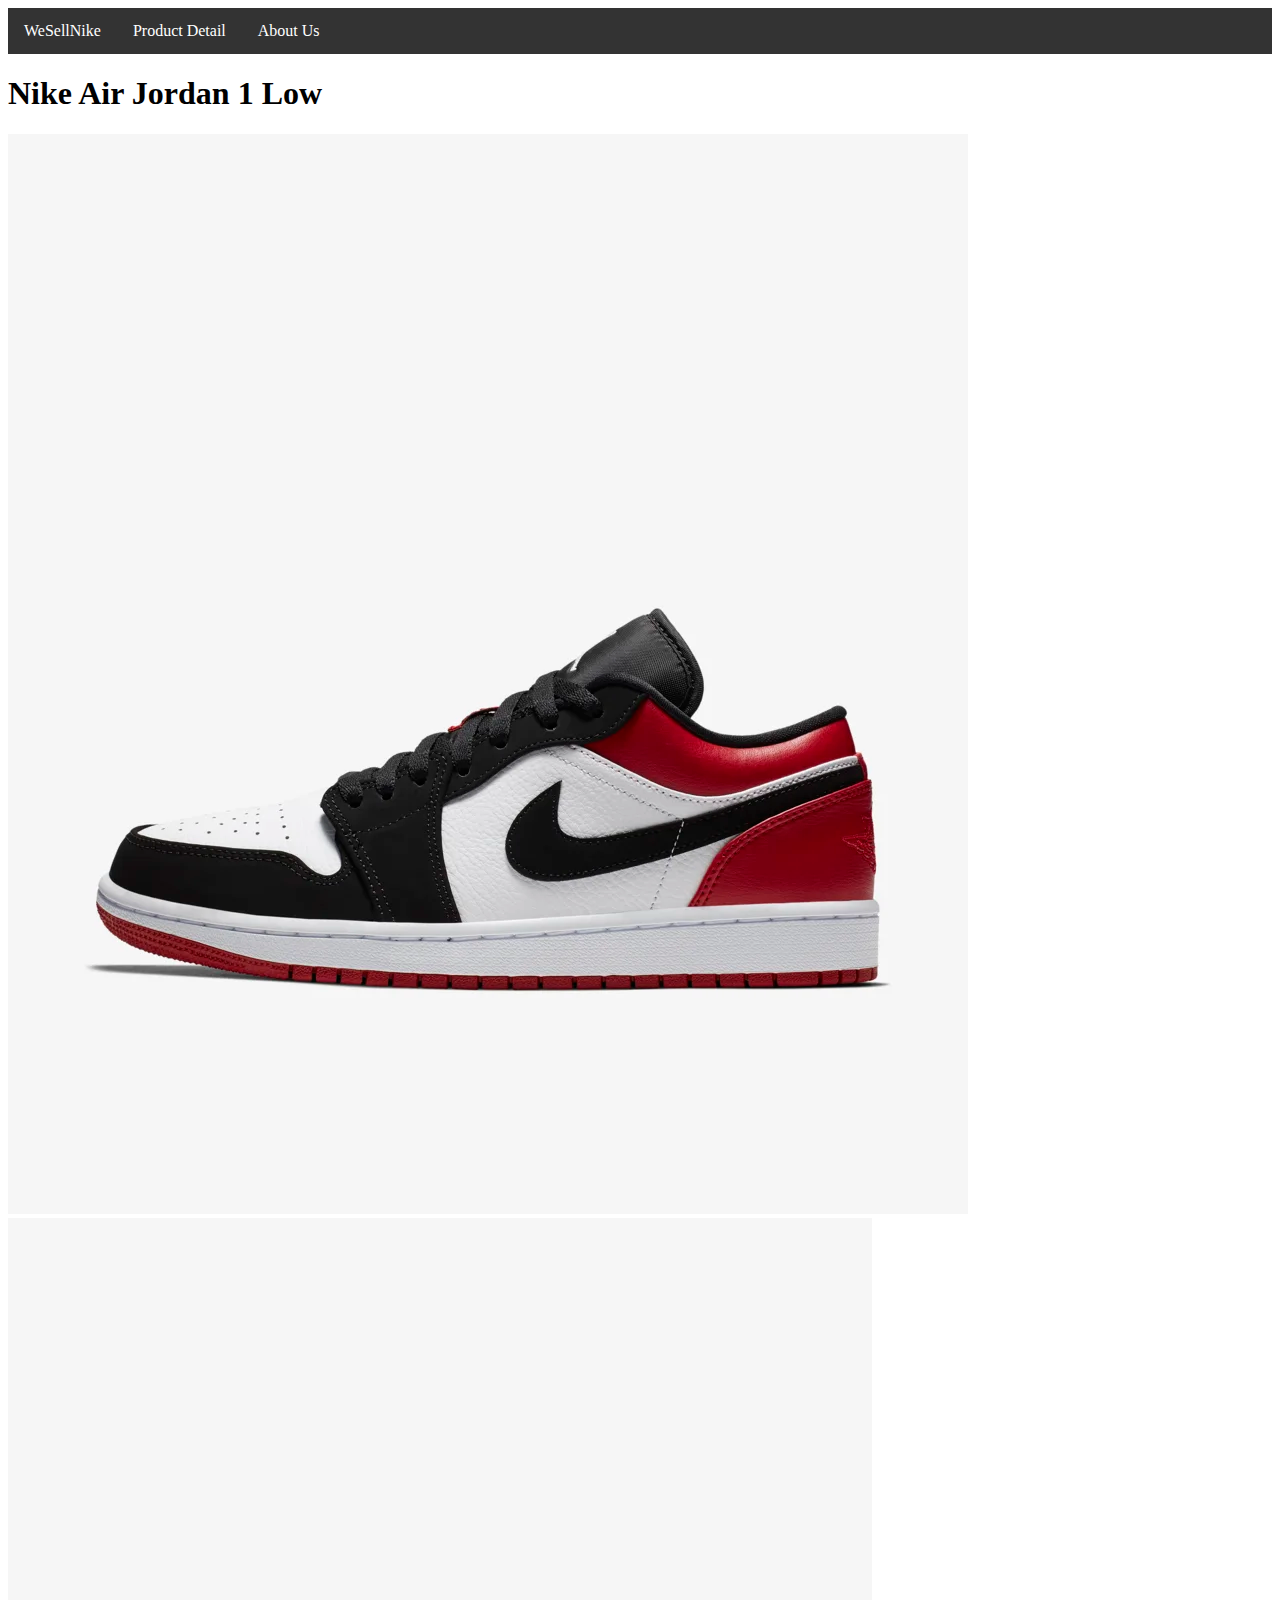
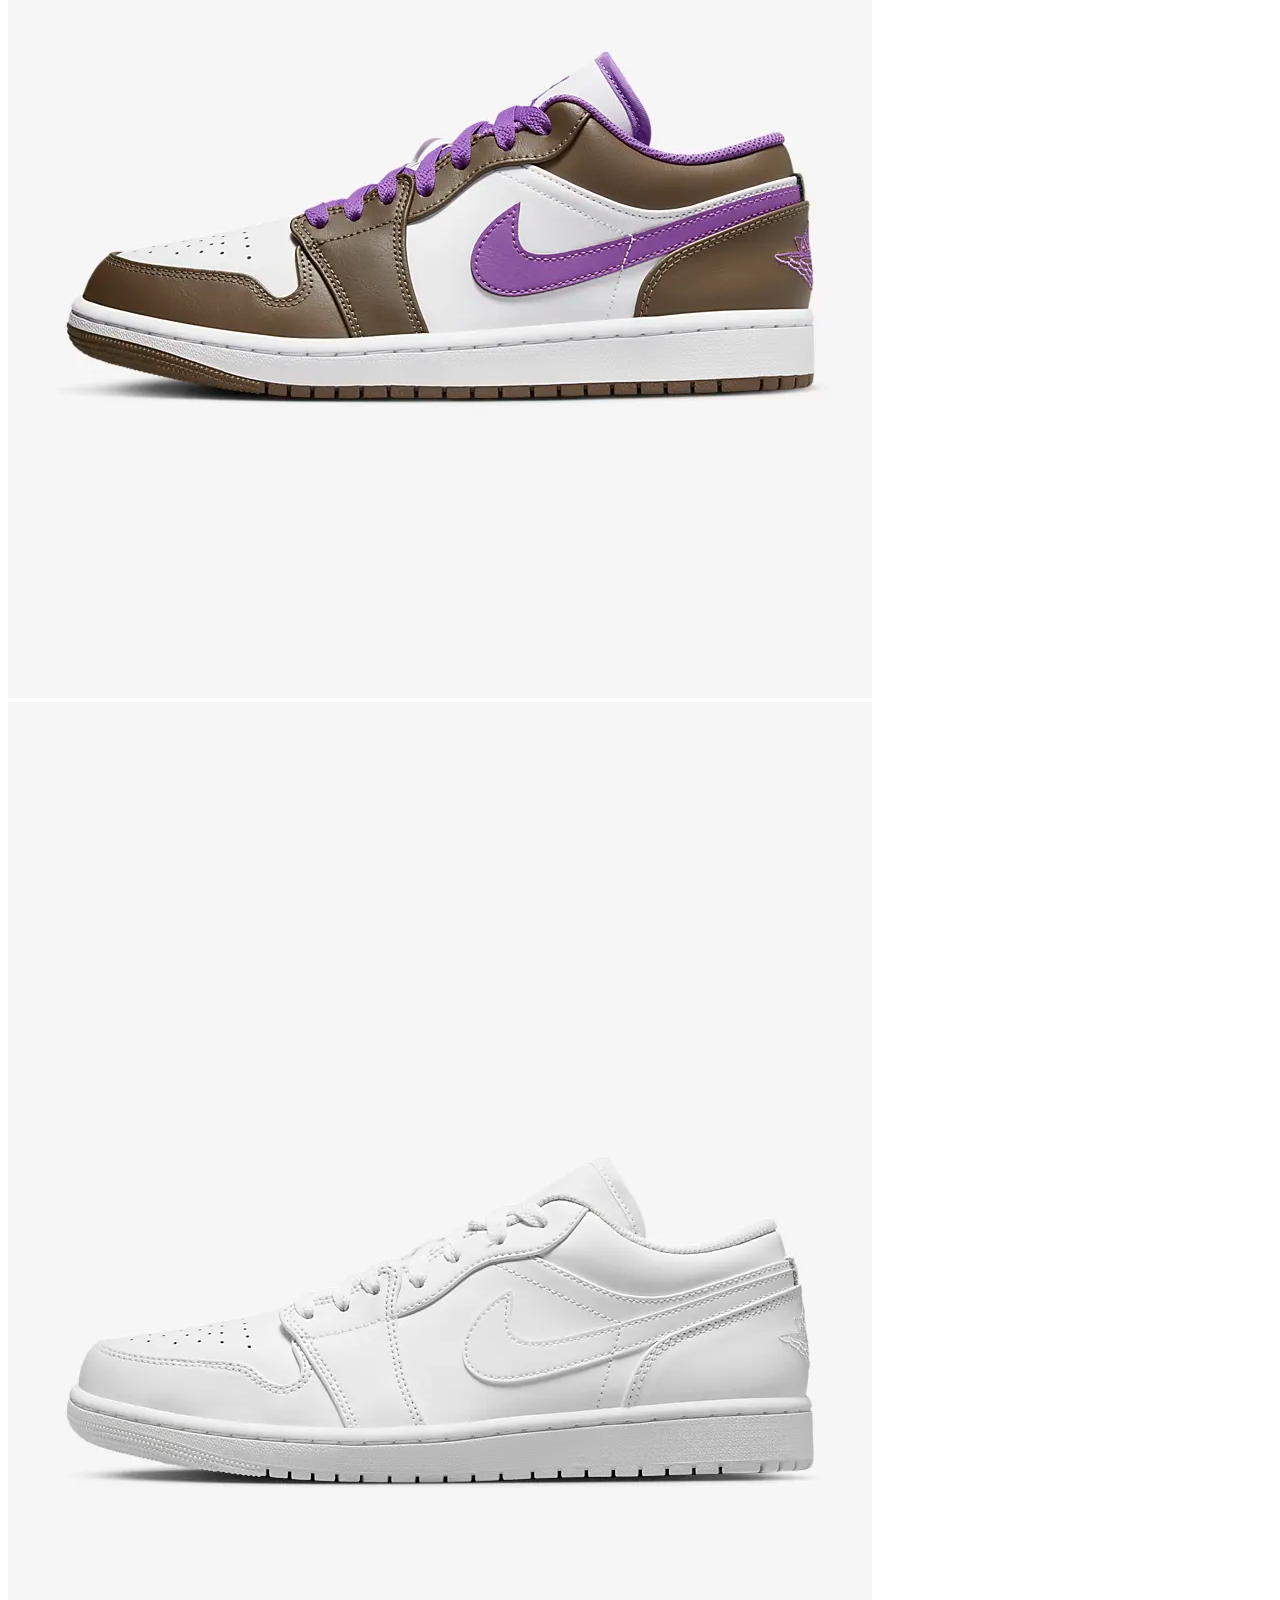
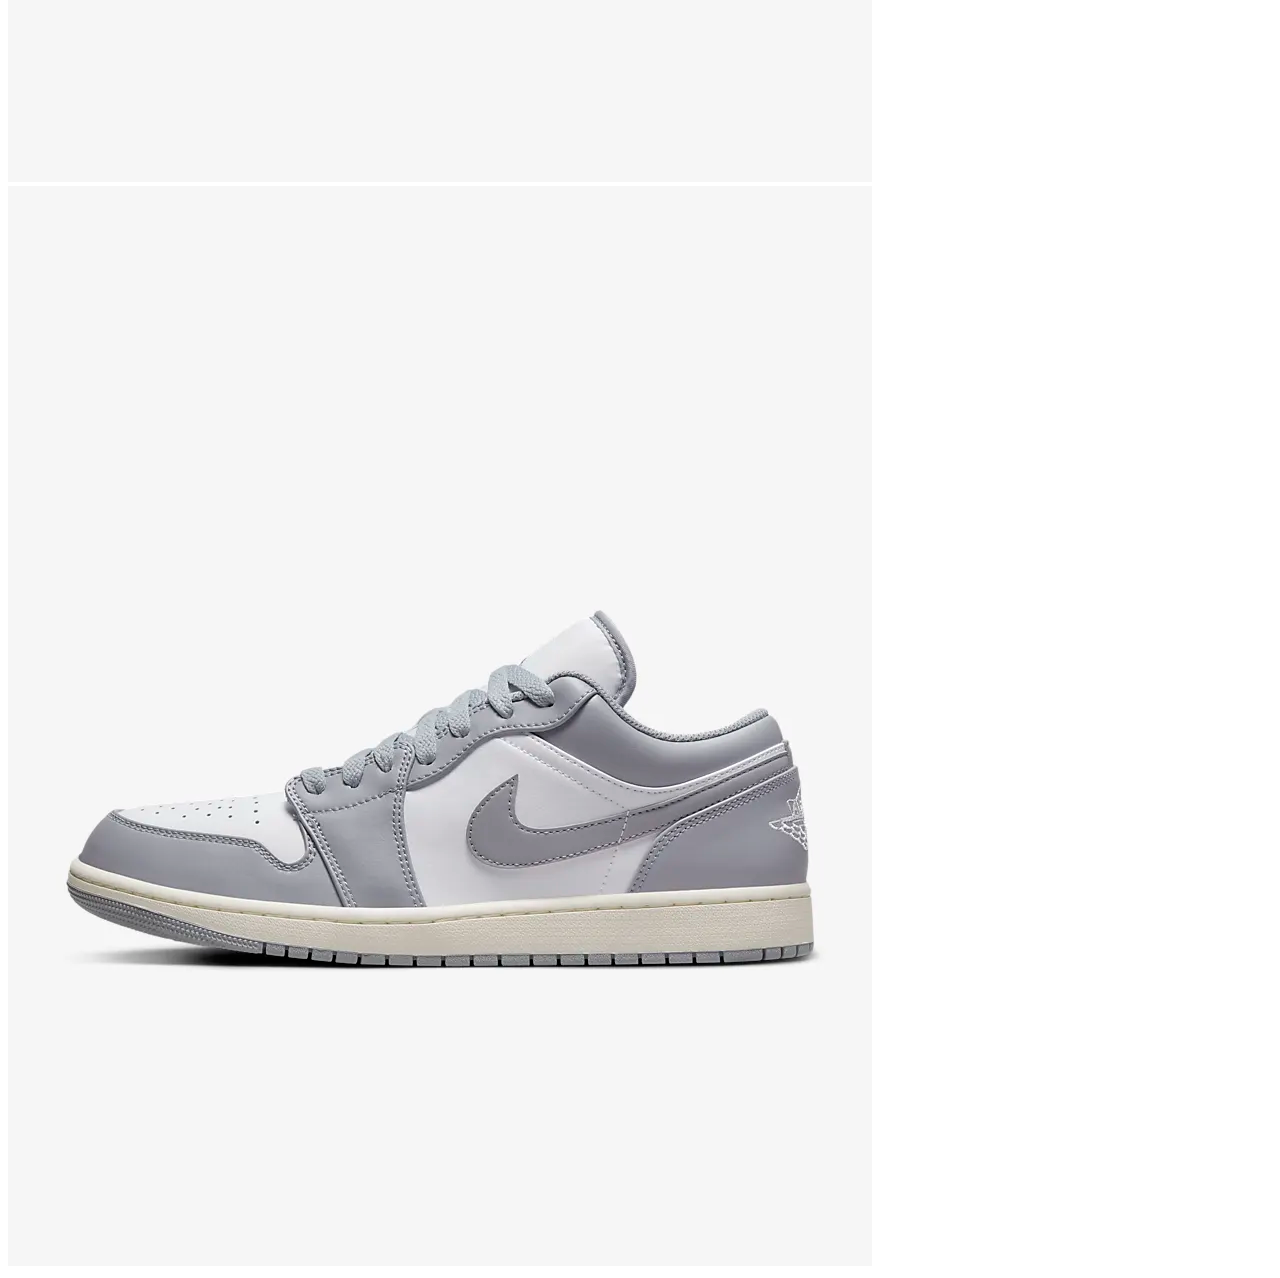
<file: index.html>
<!DOCTYPE html>
<html>
<head>
    <link rel="stylesheet" href="style.css">
<title>Nike Air Jordan 1 Low</title>
</head>
<body>
    <ul>
        <li><a href="index.html">WeSellNike</a></li>
        <li><a href="product_detail.html">Product Detail</a></li>
        <li><a href="about.html">About Us</a></li>
      </ul>
      

<h1>Nike Air Jordan 1 Low </h1>
<img src="img/aj1_1.jpg">
<img src="img/aj1_2.jpg">
<img src="img/aj1_3.jpg">
<img src="img/aj1_4.jpg">

</body>
</html>
</file>
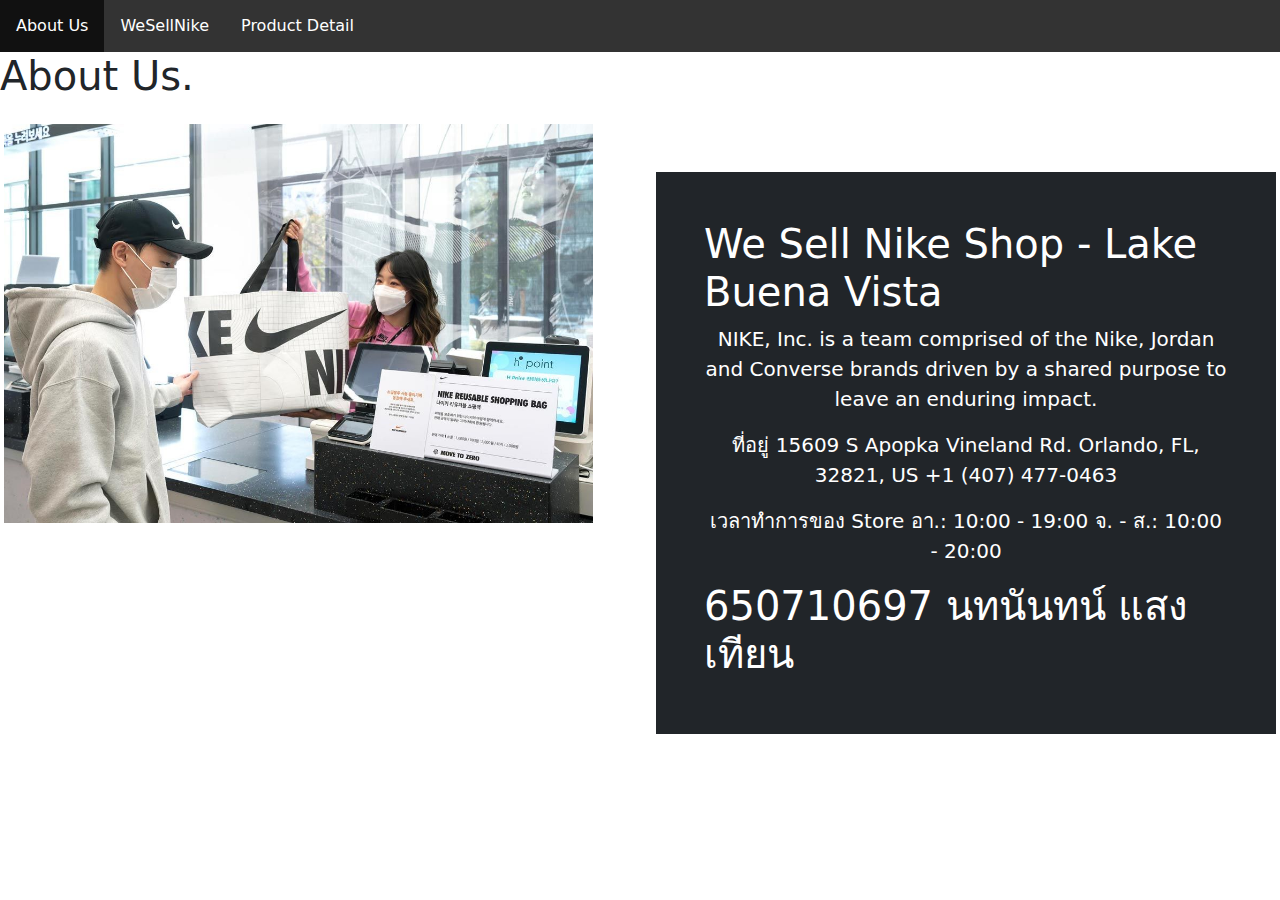
<file: about.html>
<!DOCTYPE html>
<html lang="en">
<head>
  <title>Bootstrap Example</title>
  <meta charset="utf-8">
  <meta name="viewport" content="width=device-width, initial-scale=1">
  <link href="https://cdn.jsdelivr.net/npm/bootstrap@5.2.3/dist/css/bootstrap.min.css" rel="stylesheet">
  <script src="https://cdn.jsdelivr.net/npm/bootstrap@5.2.3/dist/js/bootstrap.bundle.min.js"></script>
  <link rel="stylesheet" href="style.css">
</head>
<body>
    <ul>
        <li><a href="about.html">About Us</a></li>
        <li><a href="index.html">WeSellNike</a></li>
        <li><a href="product_detail.html">Product Detail</a></li>
        
       
      </ul>
  <h1>About Us.</h1>
  <div class="row">
    <div class="col-sm-6  text-Black p-3">
        <img src="img/nike_seller.jpg" width="95%">
    </div>
    <div class="col-sm-6  text-Black p-3">
        <div class="container p-5 my-5 bg-dark text-white">
            <h1>We Sell Nike Shop - Lake Buena Vista</h1>
            <p>NIKE, Inc. is a team comprised of the Nike, Jordan and Converse brands driven by a shared purpose to leave an enduring impact.</p>
            <p> ที่อยู่ 15609 S Apopka Vineland Rd.

                Orlando, FL, 32821, US
                
                +1 (407) 477-0463</p>
            <p> เวลาทำการของ Store
                อา.: 10:00 - 19:00
                จ. - ส.: 10:00 - 20:00
                </p>
            <h1>650710697 นทนันทน์ แสงเทียน</h1>
    </div>
  </div>
</div>

</body>
</html>
</file>
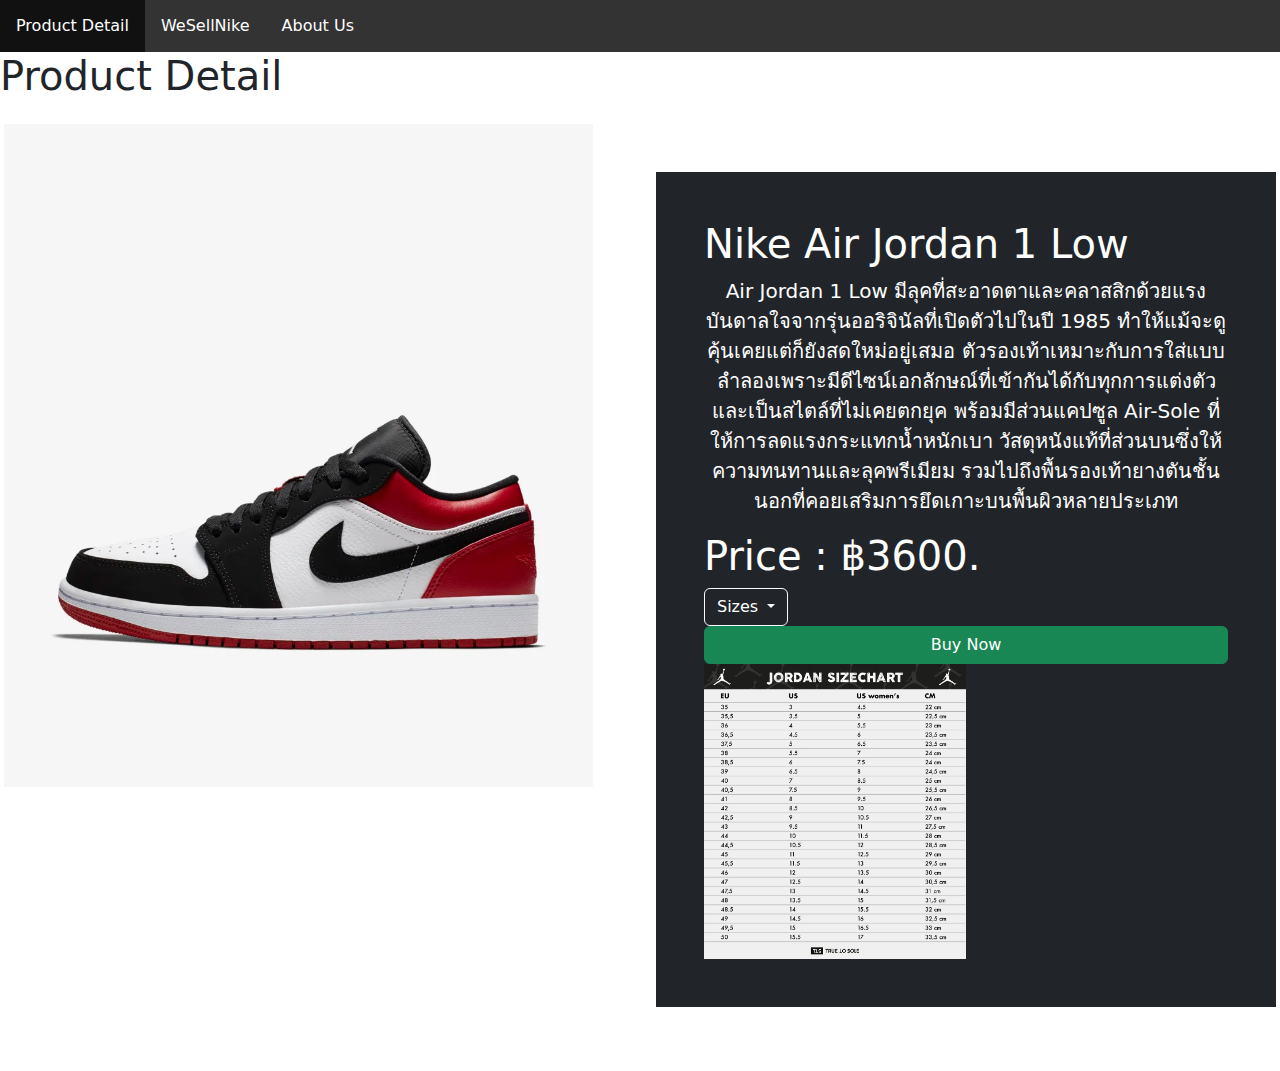
<file: product_detail.html>
<!DOCTYPE html>
<html lang="en">
<head>
  <title>Bootstrap Example</title>
  <meta charset="utf-8">
  <meta name="viewport" content="width=device-width, initial-scale=1">
  <link href="https://cdn.jsdelivr.net/npm/bootstrap@5.2.3/dist/css/bootstrap.min.css" rel="stylesheet">
  <script src="https://cdn.jsdelivr.net/npm/bootstrap@5.2.3/dist/js/bootstrap.bundle.min.js"></script>
  <link rel="stylesheet" href="style.css">
</head>
<body>
    <ul>
        <li><a href="product_detail.html">Product Detail</a></li>
        <li><a href="index.html">WeSellNike</a></li>
        <li><a href="about.html">About Us</a></li>
      </ul>
  <h1>Product Detail</h1>
  <div class="row">
    <div class="col-sm-6  text-Black p-3">
        <img src="img/aj1_1.jpg" width="95%">
    </div>
    <div class="col-sm-6  text-Black p-3">
        <div class="container p-5 my-5 bg-dark text-white">
            <h1>Nike Air Jordan 1 Low</h1>
            <p>Air Jordan 1 Low   มีลุคที่สะอาดตาและคลาสสิกด้วยแรงบันดาลใจจากรุ่นออริจินัลที่เปิดตัวไปในปี 1985   ทำให้แม้จะดูคุ้นเคยแต่ก็ยังสดใหม่อยู่เสมอ   ตัวรองเท้าเหมาะกับการใส่แบบลำลองเพราะมีดีไซน์เอกลักษณ์ที่เข้ากันได้กับทุกการแต่งตัวและเป็นสไตล์ที่ไม่เคยตกยุค   พร้อมมีส่วนแคปซูล Air-Sole ที่ให้การลดแรงกระแทกน้ำหนักเบา   วัสดุหนังแท้ที่ส่วนบนซึ่งให้ความทนทานและลุคพรีเมียม   รวมไปถึงพื้นรองเท้ายางตันชั้นนอกที่คอยเสริมการยึดเกาะบนพื้นผิวหลายประเภท</p>
            <h1>Price : ฿3600.</h1>
            </h1>
            <div class="dropdown">
                <button type="button" class="btn btn-outline-light text-white dropdown-toggle" data-bs-toggle="dropdown">
                  Sizes
                </button>
                <ul class="dropdown-menu">
                  <li><a class="dropdown-item" href="#">7 US</a></li>
                  <li><a class="dropdown-item" href="#">7.5 US</a></li>
                  <li><a class="dropdown-item" href="#">8 US</a></li>
                  <li><a class="dropdown-item" href="#">8.5 US</a></li>
                  <li><a class="dropdown-item" href="#">9 US</a></li>
                  <li><a class="dropdown-item" href="#">9.5 US</a></li>
                </ul>
              </div>
            <div class="d-grid">
                <button type="button" class="btn btn-success btn-block">Buy Now</button>
              </div>
              <img src="img/aj1_sizechart.jpg" width="50%" height="50%">
        </div>
    </div>
  </div>
</div>

</body>
</html>
</file>
<file: style.css>
ul {
    list-style-type: none;
    margin: 0;
    padding: 0;
    overflow: hidden;
    background-color: #333;
  }
  
  li {
    float: left;
  }
  
  li a {
    display: block;
    color: white;
    text-align: center;
    padding: 14px 16px;
    text-decoration: none;
  }
  
  li a:hover {
    background-color: #111;
  }

  p{
    font-size: 20px;
    text-align: center;

  }
</file>
